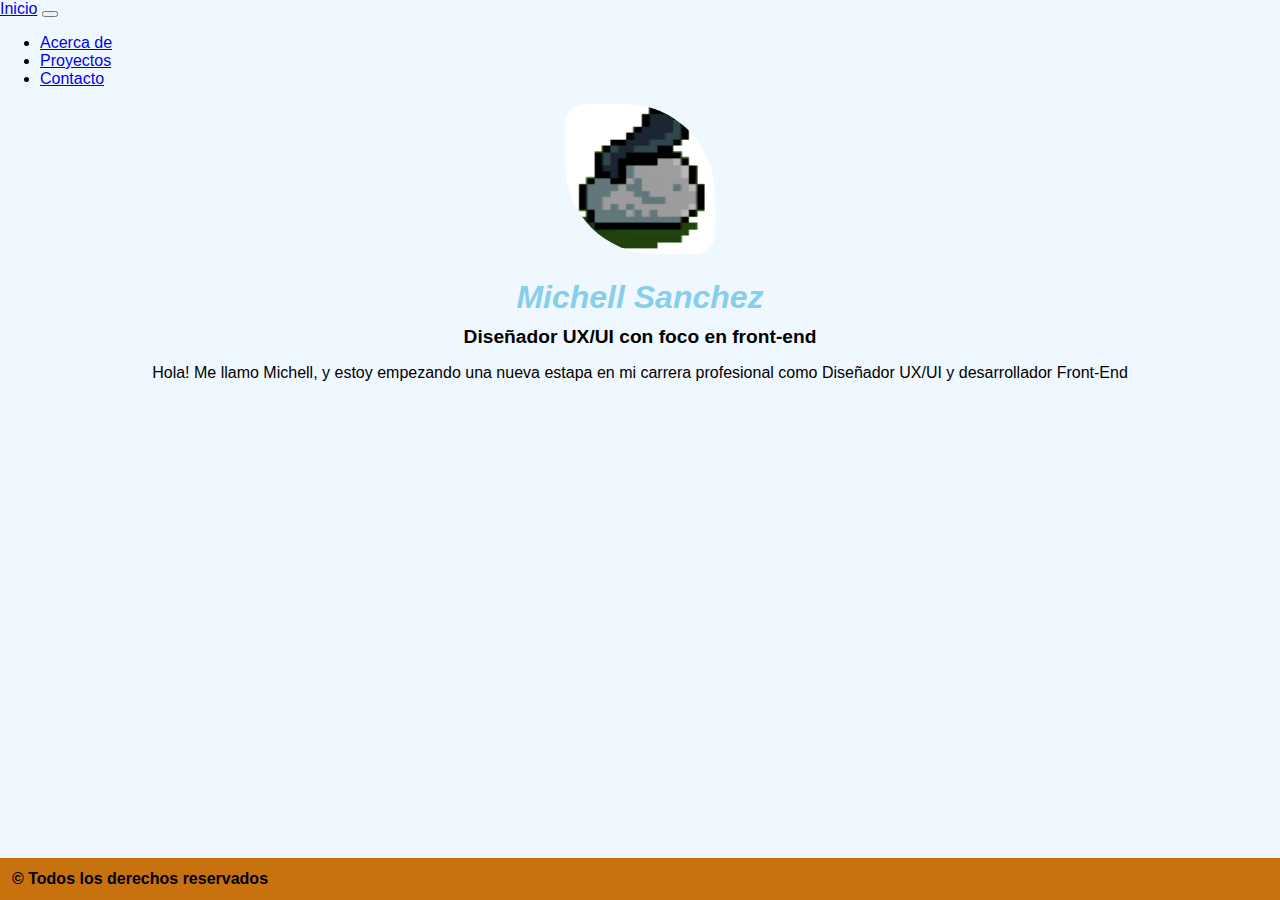
<file: index.html>
<!DOCTYPE html>
<html lang="en">

<head>
    <meta charset="UTF-8">
    <meta name="viewport" content="width=device-width, initial-scale=1.0">
    <title>Entrega 2</title>
    <link href="https://cdn.jsdelivr.net/npm/bootstrap@5.3.6/dist/css/bootstrap.min.css" rel="stylesheet"
        integrity="sha384-4Q6Gf2aSP4eDXB8Miphtr37CMZZQ5oXLH2yaXMJ2w8e2ZtHTl7GptT4jmndRuHDT" crossorigin="anonymous">
   <link rel="stylesheet" href="style.css">

</head>

<body>

    <header>
        <!--Barra de navegacion-->
    <nav class="navbar navbar-expand-lg bg-body-tertiary">
        <div class="container-fluid">
            <a class="navbar-brand" href="./index.html">Inicio</a>
            <button class="navbar-toggler" type="button" data-bs-toggle="collapse" data-bs-target="#navbarNav"
                aria-controls="navbarNav" aria-expanded="false" aria-label="Toggle navigation">
                <span class="navbar-toggler-icon"></span>
            </button>
            <div class="collapse navbar-collapse" id="navbarNav">
                <ul class="navbar-nav">
                    <li class="nav-item">
                        <a class="nav-link active" aria-current="page" href="./pages/acercade.html">Acerca de</a>
                    </li>
                    <li class="nav-item">
                        <a class="nav-link" href="./pages/Proyectos.html">Proyectos</a>
                    </li>
                    <li class="nav-item">
                        <a class="nav-link" href="./pages/Contacto.html">Contacto</a>
                    </li>
                </ul>
            </div>
        </div>
    </nav>

    </header>

    <main>
        
        <!--Presentacion-->
        <div class="container text-center">
            <div class="row">
                <div class="col-1"> </div>
                <div class="col-10">
                    <div class="presentacion">
                        <img class="foto" src="./imagenes/copete.png" alt="Foto de perfil">
                        <h1 class="titulo"> Michell Sanchez </h1>
                        <h2 class="subTitulo"> Diseñador UX/UI con foco en front-end</h2>
                        <p>
                            Hola! Me llamo Michell, y estoy empezando una nueva estapa en mi carrera profesional como
                            Diseñador
                            UX/UI y desarrollador Front-End
                        </p>
                    </div>
                    <div class="col-1"></div>
    </main>

    <footer>
        <div class="footer">
            &copy; Todos los derechos reservados
        </div>

    </footer>

    <script src="https://cdn.jsdelivr.net/npm/bootstrap@5.3.6/dist/js/bootstrap.bundle.min.js"
        integrity="sha384-j1CDi7MgGQ12Z7Qab0qlWQ/Qqz24Gc6BM0thvEMVjHnfYGF0rmFCozFSxQBxwHKO"
        crossorigin="anonymous"></script>
    
</body>


</html>
</file>
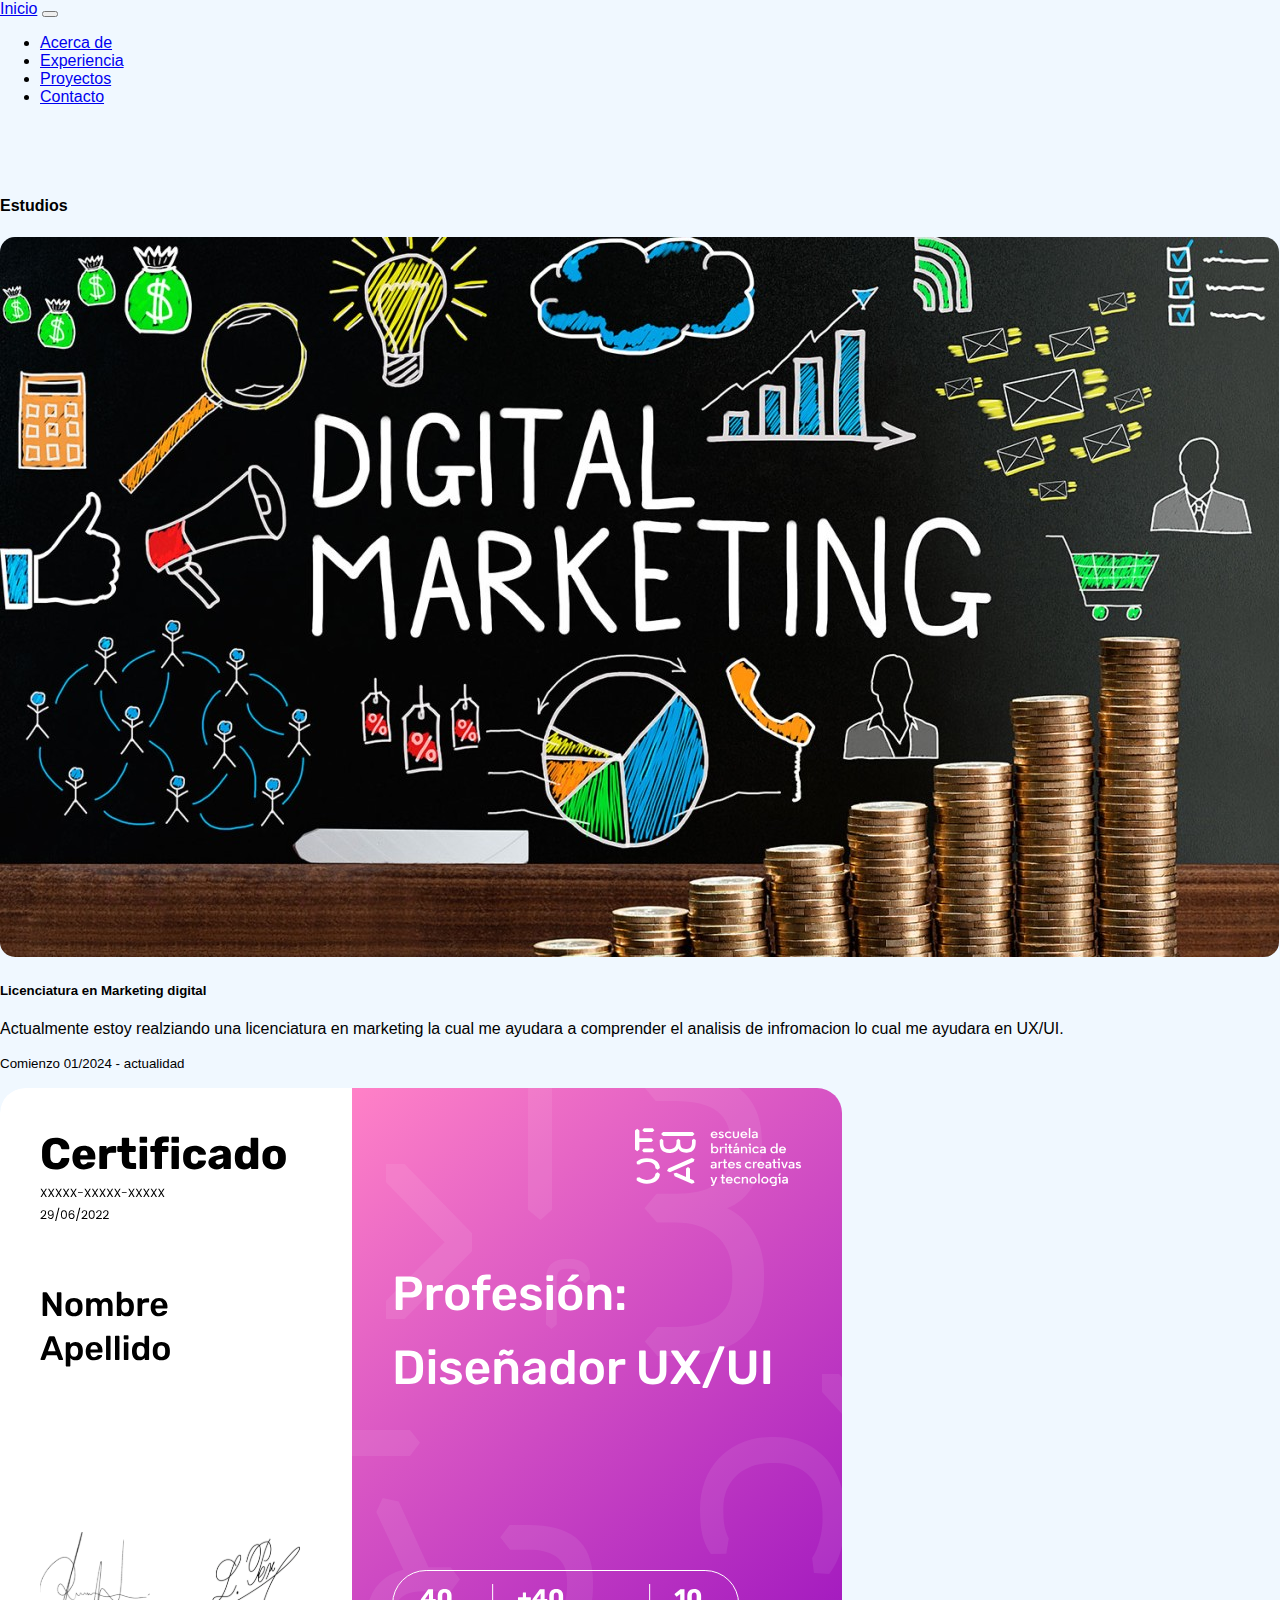
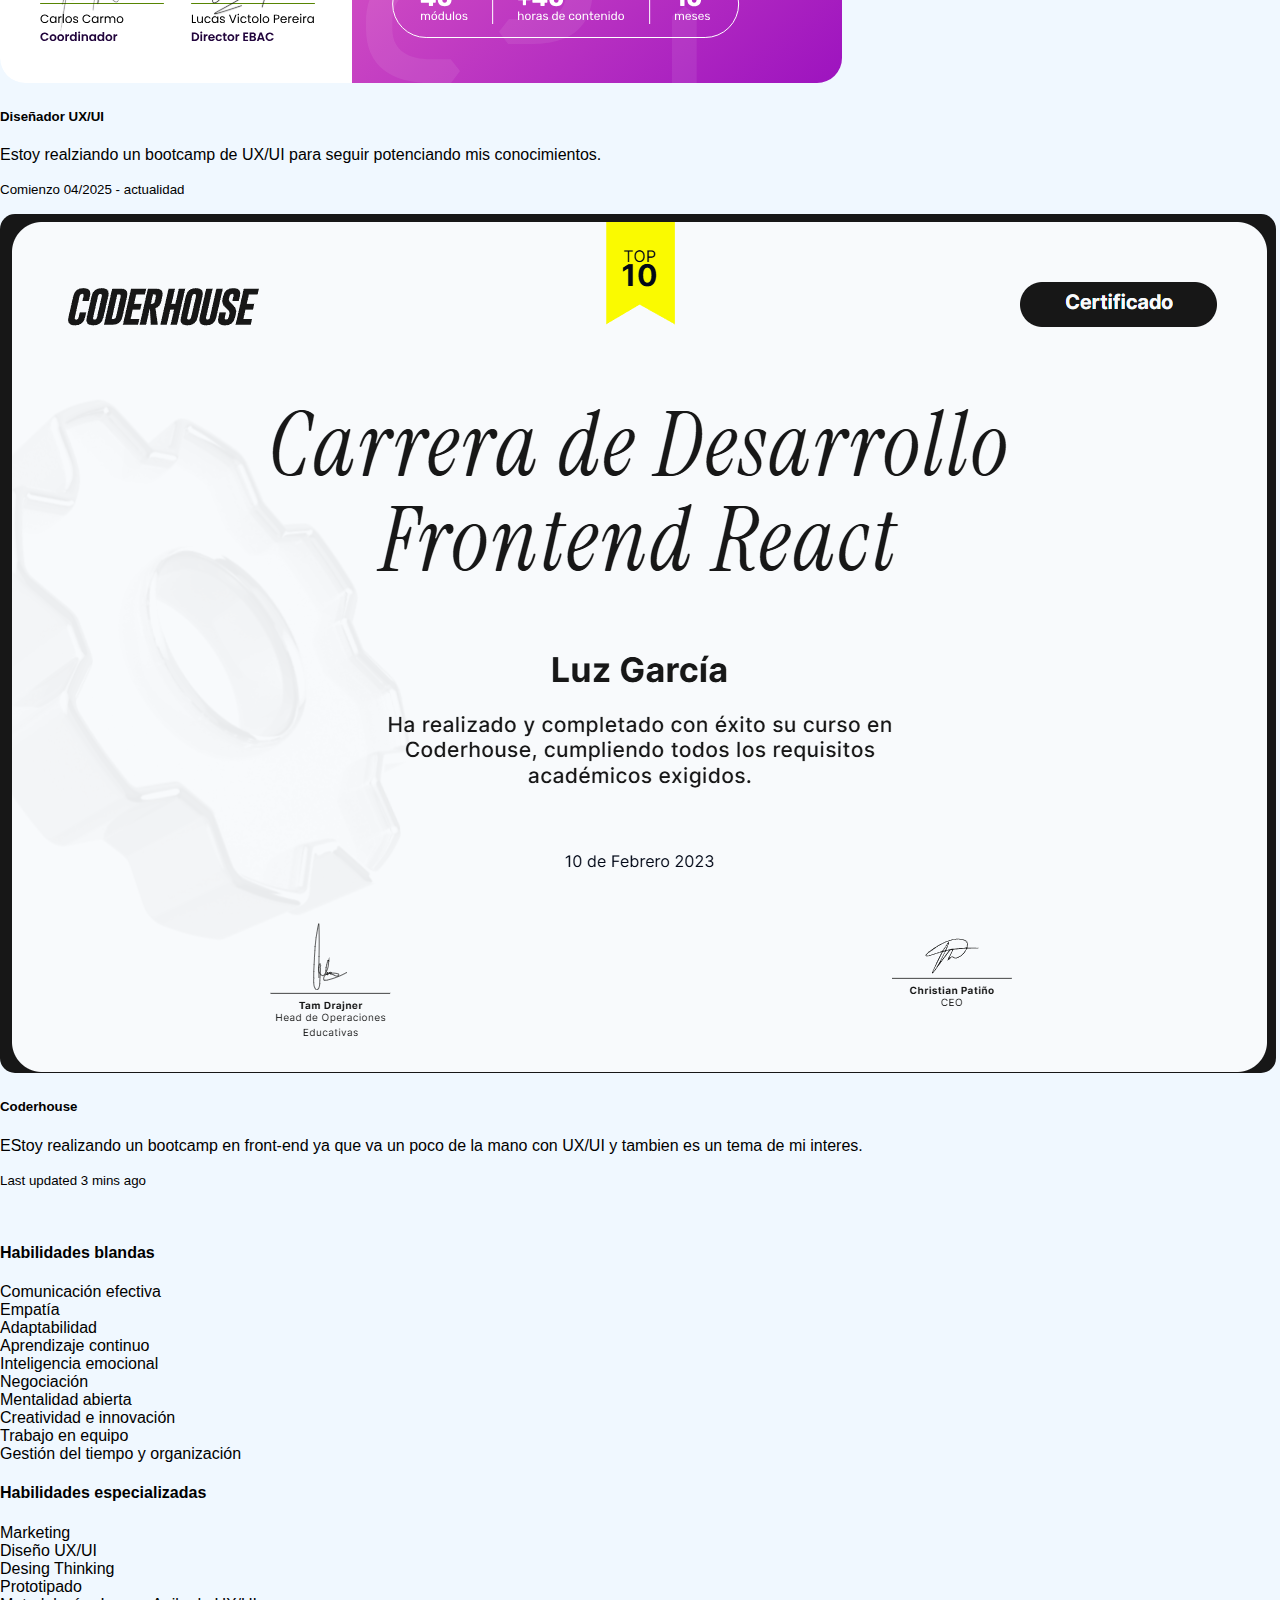
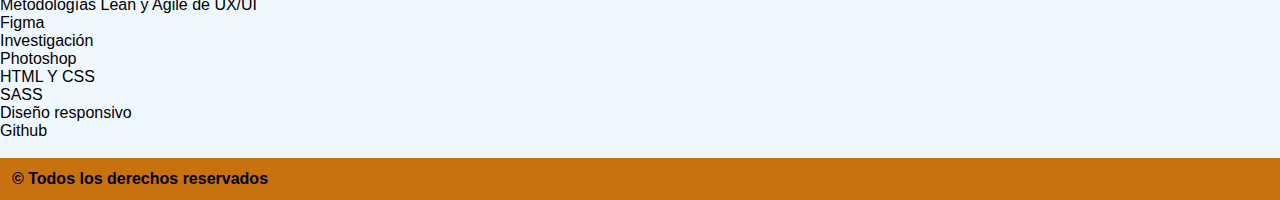
<file: pages/acercade.html>
<!DOCTYPE html>
<html lang="en">

<head>
    <meta charset="UTF-8">
    <meta name="viewport" content="width=device-width, initial-scale=1.0">
    <title>Entrega 2</title>
    <link href="https://cdn.jsdelivr.net/npm/bootstrap@5.3.6/dist/css/bootstrap.min.css" rel="stylesheet"
        integrity="sha384-4Q6Gf2aSP4eDXB8Miphtr37CMZZQ5oXLH2yaXMJ2w8e2ZtHTl7GptT4jmndRuHDT" crossorigin="anonymous">
    <link rel="stylesheet" href="../style.css">
</head>

<body>

    <header>
        <!-- Barra de navegacion-->
        <nav class="navbar navbar-expand-lg bg-body-tertiary fixed-top">
            <div class="container-fluid">
                <a class="navbar-brand" href="../index.html">Inicio</a>
                <button class="navbar-toggler" type="button" data-bs-toggle="collapse" data-bs-target="#navbarNav"
                    aria-controls="navbarNav" aria-expanded="false" aria-label="Toggle navigation">
                    <span class="navbar-toggler-icon"></span>
                </button>
                <div class="collapse navbar-collapse" id="navbarNav">
                    <ul class="navbar-nav">
                        <li class="nav-item">
                            <a class="nav-link active" aria-current="page" href="./acercade.html">Acerca de</a>
                        </li>
                        <li class="nav-item">
                            <a class="nav-link" href="./experiencia.html">Experiencia</a>
                        </li>
                        <li class="nav-item">
                            <a class="nav-link" href="./proyectos.html">Proyectos</a>
                        </li>
                        <li class="nav-item">
                            <a class="nav-link" href="./contacto.html">Contacto</a>
                        </li>
                    </ul>
                </div>
            </div>
        </nav>
        <br>
    </header>

    <main>
        <br><br>
        <h4>Estudios</h4>

        <div class="card-group">
            <div class="card">
                <img src="../imagenes/marketing.jpeg" class="card-img-top img-acercade"
                    alt="Imagen licenciatura marketing">
                <div class="card-body">
                    <h5 class="card-title">Licenciatura en Marketing digital</h5>
                    <p class="card-text">Actualmente estoy realziando una licenciatura en marketing la cual me
                        ayudara a comprender el analisis de infromacion lo cual me ayudara en UX/UI.</p>
                    <p class="card-text"><small class="text-body-secondary">Comienzo 01/2024 - actualidad</small>
                    </p>
                </div>
            </div>
            <div class="card">
                <img src="../imagenes/ux-ui.svg" class="card-img-top img-acercade" alt="Bootcamp ux-ui">
                <div class="card-body">
                    <h5 class="card-title">Diseñador UX/UI</h5>
                    <p class="card-text">Estoy realziando un bootcamp de UX/UI para seguir potenciando mis
                        conocimientos.</p>
                    <p class="card-text"><small class="text-body-secondary">Comienzo 04/2025 - actualidad </small>
                    </p>
                </div>
            </div>
            <div class="card">
                <img src="../imagenes/coderhouse.png" class="card-img-top img-acercade" alt="Coderhouse certificado">
                <div class="card-body">
                    <h5 class="card-title">Coderhouse</h5>
                    <p class="card-text">EStoy realizando un bootcamp en front-end ya que va un poco de la mano con
                        UX/UI y tambien es un tema de mi interes.</p>
                    <p class="card-text"><small class="text-body-secondary">Last updated 3 mins ago</small></p>
                </div>
            </div>
        </div>
        </div>
        <br>
        <h4>Habilidades blandas</h4>
        <div class="container">
            <div class="row  row-cols-4">
                <div class="col"><li>Comunicación efectiva</li></div>
                <div class="col"><li>Empatía</li></div>
                <div class="col"><li>Adaptabilidad</li></div>
                <div class="col"><li>Aprendizaje continuo</li></div>
                <div class="col"><li>Inteligencia emocional</li></div>
                <div class="col"><li>Negociación</li></div>
                <div class="col"><li>Mentalidad abierta</li></div>
                <div class="col"><li>Creatividad e innovación</li></div>
                <div class="col"><li>Trabajo en equipo</li></div>
                <div class="col-4"><li>Gestión del tiempo y organización</li></div>
            </div>
        </div>

        <h4>Habilidades especializadas</h4>
        <div class="container">
            <div class="row  row-cols-4">
                <div class="col"><li>Marketing</li></div>
                <div class="col"><li>Diseño UX/UI</li></div>
                <div class="col"><li>Desing Thinking</li></div>
                <div class="col"><li>Prototipado</li></div>
                <div class="col"><li>Metodologías Lean y Agile de UX/UI </li></div>
                <div class="col"><li>Figma</li></div>
                <div class="col"><li>Investigación</li></div>
                <div class="col"><li>Photoshop</li></div>
                <div class="col"><li>HTML Y CSS</li></div>
                <div class="col"><li>SASS</li></div>
                <div class="col"><li>Diseño responsivo</li></div>
                <div class="col"><li>Github</li></div>
                
            </div>
        </div>

        <br>
        
    </main>

    <footer>
        <div class="footer">
            &copy; Todos los derechos reservados
        </div>

    </footer>
    <script src="https://cdn.jsdelivr.net/npm/bootstrap@5.3.6/dist/js/bootstrap.bundle.min.js"
        integrity="sha384-j1CDi7MgGQ12Z7Qab0qlWQ/Qqz24Gc6BM0thvEMVjHnfYGF0rmFCozFSxQBxwHKO"
        crossorigin="anonymous"></script>
</body>

</html>
</file>
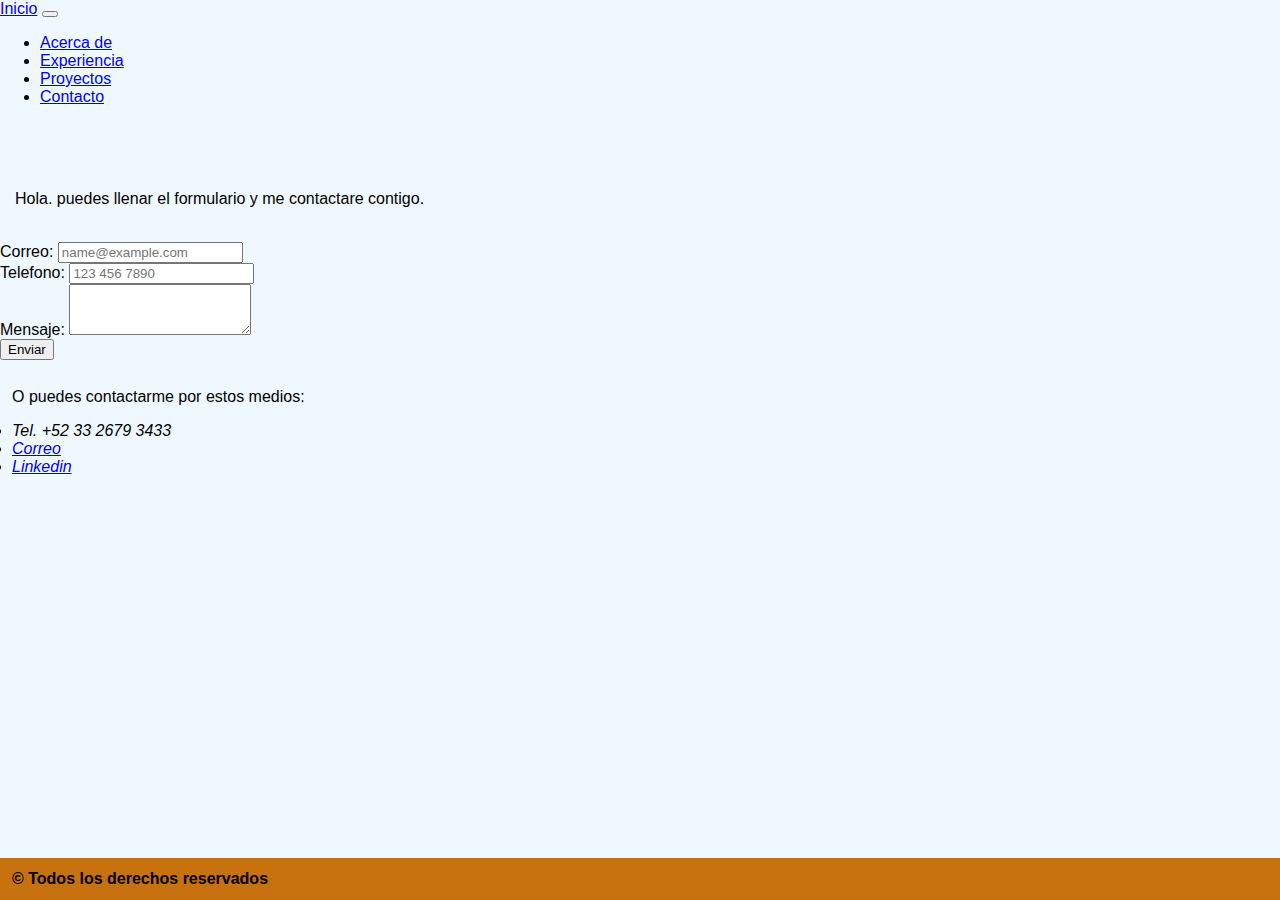
<file: pages/Contacto.html>
<!DOCTYPE html>
<html lang="en">

<head>
    <meta charset="UTF-8">
    <meta name="viewport" content="width=device-width, initial-scale=1.0">
    <title>Entrega 2</title>
    <link href="https://cdn.jsdelivr.net/npm/bootstrap@5.3.6/dist/css/bootstrap.min.css" rel="stylesheet"
        integrity="sha384-4Q6Gf2aSP4eDXB8Miphtr37CMZZQ5oXLH2yaXMJ2w8e2ZtHTl7GptT4jmndRuHDT" crossorigin="anonymous">
   <link rel="stylesheet" href="../style.css">
</head>

<body>
    
    <header>
        <!-- Barra de navegacion-->
        <nav class="navbar navbar-expand-lg bg-body-tertiary fixed-top">
            <div class="container-fluid">
                <a class="navbar-brand" href="../index.html">Inicio</a>
                <button class="navbar-toggler" type="button" data-bs-toggle="collapse" data-bs-target="#navbarNav"
                    aria-controls="navbarNav" aria-expanded="false" aria-label="Toggle navigation">
                    <span class="navbar-toggler-icon"></span>
                </button>
                <div class="collapse navbar-collapse" id="navbarNav">
                    <ul class="navbar-nav">
                        <li class="nav-item">
                            <a class="nav-link active" aria-current="page" href="./acercade.html">Acerca de</a>
                        </li>
                        <li class="nav-item">
                        <a class="nav-link" href="./experiencia.html">Experiencia</a>
                        </li>
                        <li class="nav-item">
                            <a class="nav-link" href="./proyectos.html">Proyectos</a>
                        </li>
                        <li class="nav-item">
                            <a class="nav-link" href="./contacto.html">Contacto</a>
                        </li>
                    </ul>
                </div>
            </div>
        </nav>

    </header>

    <main>

        <div class="container text-center">
            <div class="row">
                <div class="col-1">

                </div>
                <div class="col-10">
                    <br>
                    <p style="margin-top: 50px; margin-left: 15px;">Hola. puedes llenar el formulario y me contactare
                        contigo.
                    </p>
                    <br>
                    <div class="container">
                        <div class="mb-3">
                            <label for="exampleFormControlInput1" class="form-label">Correo:</label>
                            <input type="email" class="form-control" id="exampleFormControlInput1"
                                placeholder="name@example.com">
                        </div>
                        <div class="mb-3">
                            <label for="exampleFormControlInput1" class="form-label">Telefono:</label>
                            <input type="text" class="form-control" id="exampleFormControlInput1"
                                placeholder="123 456 7890">
                        </div>
                        <div class="mb-3">
                            <label for="exampleFormControlTextarea1" class="form-label">Mensaje: </label>
                            <textarea class="form-control" id="exampleFormControlTextarea1" rows="3"></textarea>
                        </div>
                        <div class="mb-3">
                            <button class="btn btn-primary">Enviar</button>
                        </div>
                    </div>
                    <div class="contacto"><!-- Contacto-->

                        <p style="font-style: normal;">O puedes contactarme por estos medios:</p>
                        <li>Tel. +52 33 2679 3433</li>
                        <li><a href="mailto: michell.sanchez.agaton@gmail.com">Correo</a></li>
                        <li><a href="https://www.linkedin.com/in/michell-agaton/">Linkedin</a></li>

                    </div>
                </div>
                <div class="col-1">

                </div>
            </div>
        </div>

    </main>

    <footer>
        <div class="footer">
            &copy; Todos los derechos reservados
        </div>

    </footer>
    <script src="https://cdn.jsdelivr.net/npm/bootstrap@5.3.6/dist/js/bootstrap.bundle.min.js"
        integrity="sha384-j1CDi7MgGQ12Z7Qab0qlWQ/Qqz24Gc6BM0thvEMVjHnfYGF0rmFCozFSxQBxwHKO"
        crossorigin="anonymous"></script>
</body>

</html>
</file>
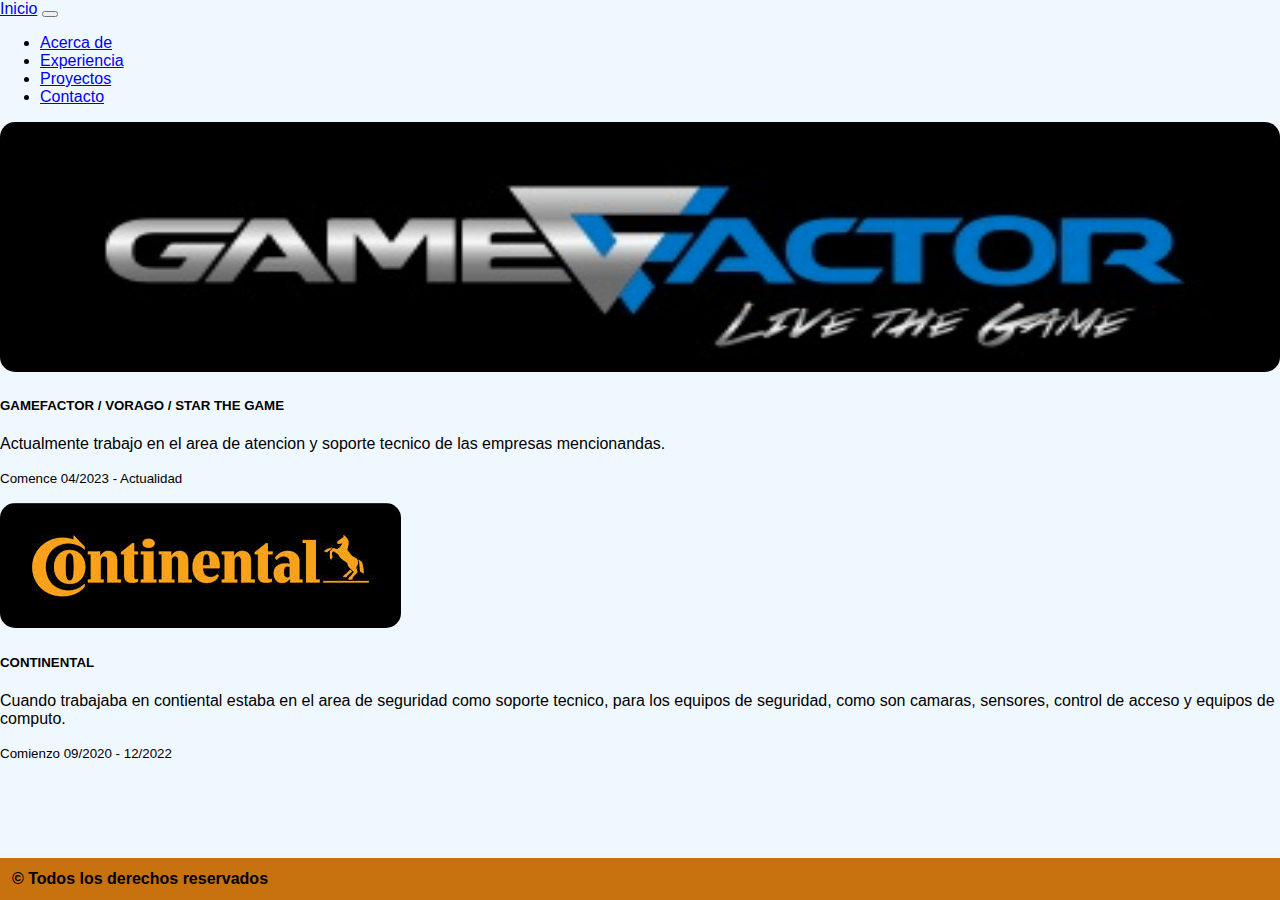
<file: pages/experiencia.html>
<!DOCTYPE html>
<html lang="en">

<head>
    <meta charset="UTF-8">
    <meta name="viewport" content="width=device-width, initial-scale=1.0">
    <title>Entrega 2</title>
    <link href="https://cdn.jsdelivr.net/npm/bootstrap@5.3.6/dist/css/bootstrap.min.css" rel="stylesheet"
        integrity="sha384-4Q6Gf2aSP4eDXB8Miphtr37CMZZQ5oXLH2yaXMJ2w8e2ZtHTl7GptT4jmndRuHDT" crossorigin="anonymous">
    <link rel="stylesheet" href="../style.css">
</head>

<body>
    <header>
        <!-- Barra de navegacion-->
        <nav class="navbar navbar-expand-lg bg-body-tertiary fixed-top">
            <div class="container-fluid">
                <a class="navbar-brand" href="../index.html">Inicio</a>
                <button class="navbar-toggler" type="button" data-bs-toggle="collapse" data-bs-target="#navbarNav"
                    aria-controls="navbarNav" aria-expanded="false" aria-label="Toggle navigation">
                    <span class="navbar-toggler-icon"></span>
                </button>
                <div class="collapse navbar-collapse" id="navbarNav">
                    <ul class="navbar-nav">
                        <li class="nav-item">
                            <a class="nav-link active" aria-current="page" href="./acercade.html">Acerca de</a>
                        </li>
                        <li class="nav-item">
                            <a class="nav-link" href="./experiencia.html">Experiencia</a>
                        </li>
                        <li class="nav-item">
                            <a class="nav-link" href="./proyectos.html">Proyectos</a>
                        </li>
                        <li class="nav-item">
                            <a class="nav-link" href="./contacto.html">Contacto</a>
                        </li>
                    </ul>
                </div>
            </div>
        </nav>
    </header>

    <main>
        <!-- Experiencia-->
        <div class="container">
            <div class="card mb-3">
                <img src="../imagenes/gamefactor.jpg" class="card-img-top tamanio" alt="Logo gamefactor">
                <div class="card-body">
                    <h5 class="card-title">GAMEFACTOR / VORAGO / STAR THE GAME</h5>
                    <p class="card-text">Actualmente trabajo en el area de atencion y soporte tecnico de las empresas
                        mencionandas.</p>
                    <p class="card-text"><small class="text-body-secondary">Comence 04/2023 - Actualidad</small></p>
                </div>
            </div>
            <div class="card mb-3">
                <img src="../imagenes/continental.jpeg" class="card-img-top img-acercade" alt="Logo continental">
                <div class="card-body">
                    <h5 class="card-title">CONTINENTAL</h5>
                    <p class="card-text">Cuando trabajaba en contiental estaba en el area de seguridad como soporte
                        tecnico, para los equipos de seguridad, como son camaras, sensores, control de acceso y equipos de computo.</p>
                    <p class="card-text"><small class="text-body-secondary">Comienzo 09/2020 - 12/2022</small></p>
                </div>
            </div>
    </main>

    <footer>
        <div class="footer">
            &copy; Todos los derechos reservados
        </div>
    </footer>
    <script src="https://cdn.jsdelivr.net/npm/bootstrap@5.3.6/dist/js/bootstrap.bundle.min.js"
        integrity="sha384-j1CDi7MgGQ12Z7Qab0qlWQ/Qqz24Gc6BM0thvEMVjHnfYGF0rmFCozFSxQBxwHKO"
        crossorigin="anonymous"></script>
</body>
</file>
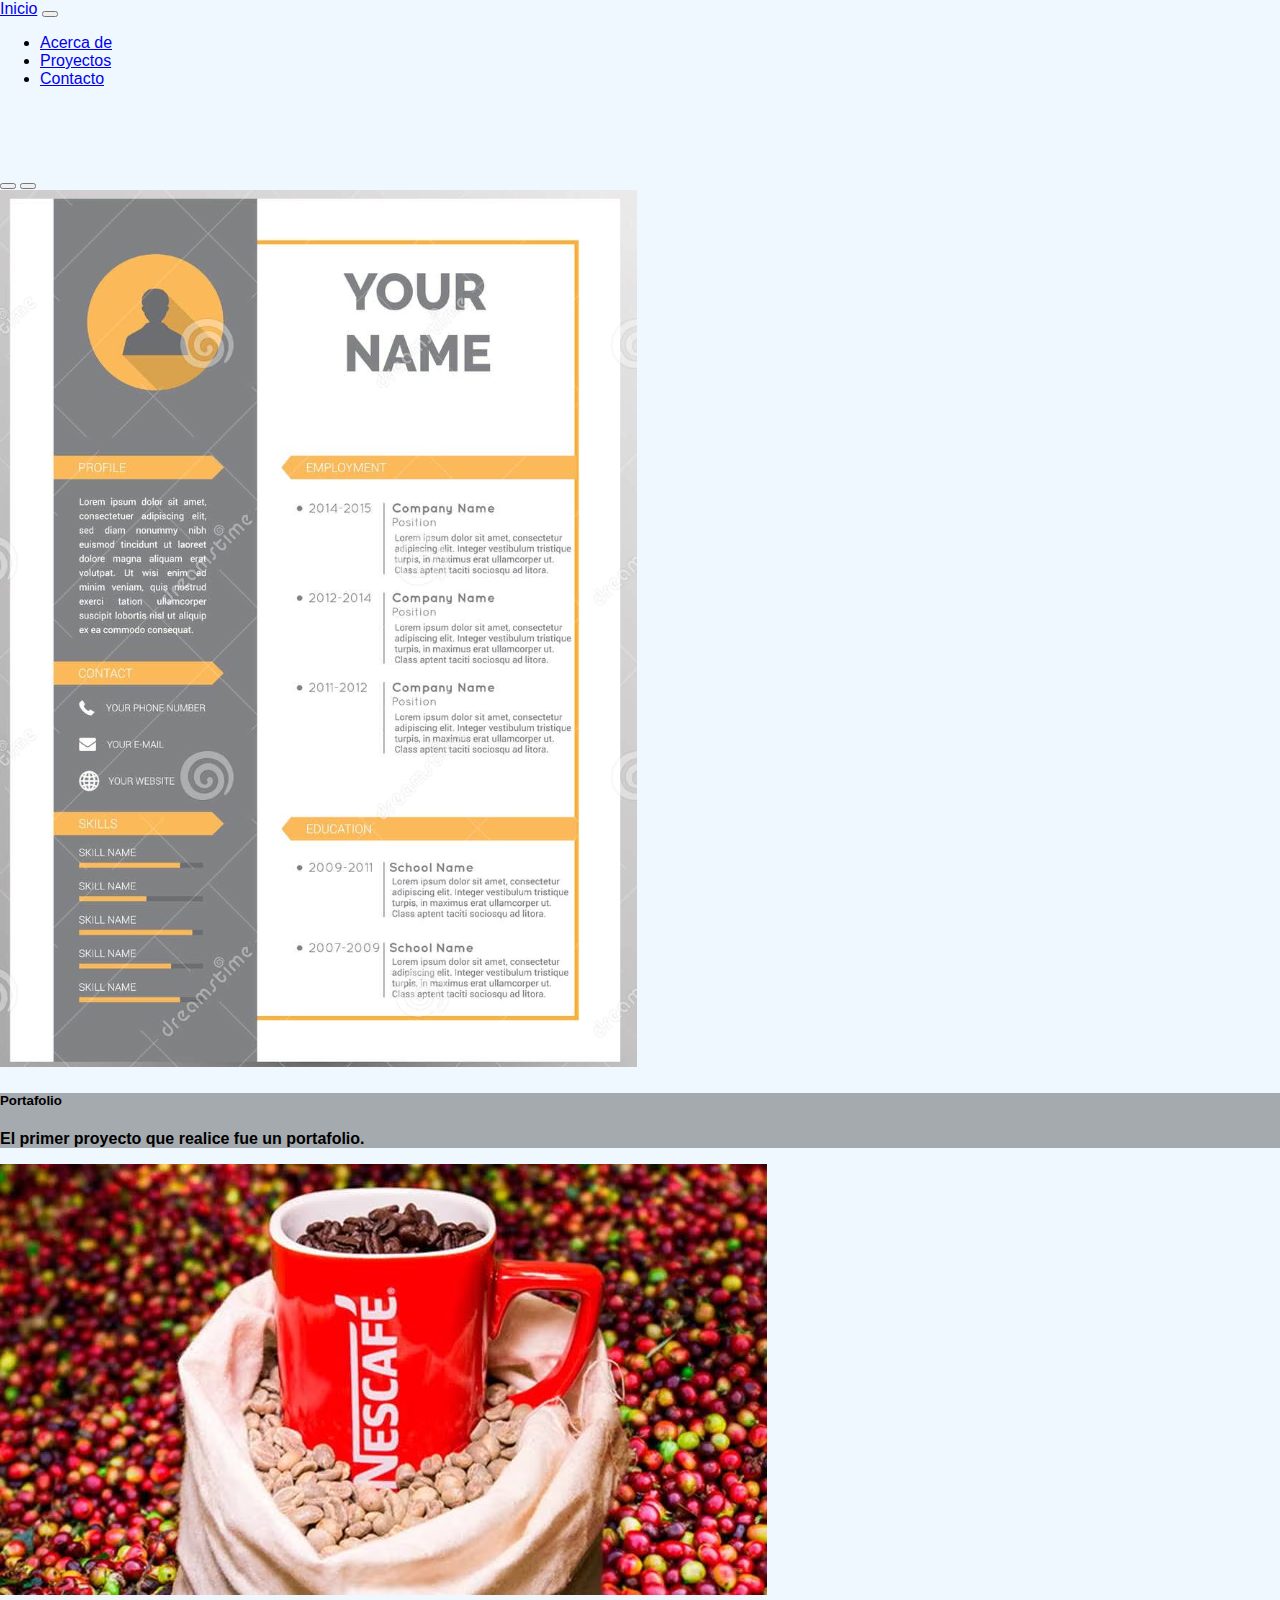
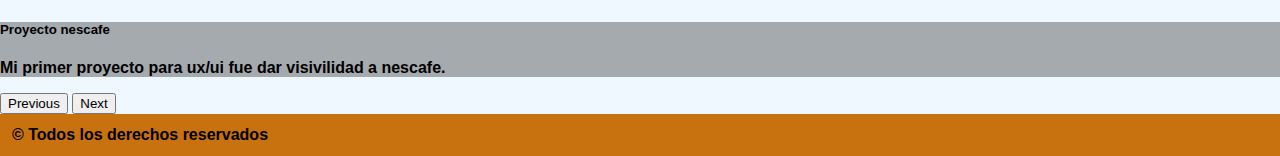
<file: pages/Proyectos.html>
<!DOCTYPE html>
<html lang="en">

<head>
    <meta charset="UTF-8">
    <meta name="viewport" content="width=device-width, initial-scale=1.0">
    <title>Entrega 2</title>
    <link href="https://cdn.jsdelivr.net/npm/bootstrap@5.3.6/dist/css/bootstrap.min.css" rel="stylesheet"
        integrity="sha384-4Q6Gf2aSP4eDXB8Miphtr37CMZZQ5oXLH2yaXMJ2w8e2ZtHTl7GptT4jmndRuHDT" crossorigin="anonymous">
    <link rel="stylesheet" href="../style.css">
</head>

<body>

    <header>

            <!-- Barra de navegacion-->
            <nav class="navbar navbar-expand-lg bg-body-tertiary fixed-top">

                <div class="container-fluid">
                    <a class="navbar-brand" href="../index.html">Inicio</a>
                    <button class="navbar-toggler" type="button" data-bs-toggle="collapse" data-bs-target="#navbarNav"
                        aria-controls="navbarNav" aria-expanded="false" aria-label="Toggle navigation">
                        <span class="navbar-toggler-icon"></span>
                    </button>
                    <div class="collapse navbar-collapse" id="navbarNav">
                        <ul class="navbar-nav">
                            <li class="nav-item">
                                <a class="nav-link active" aria-current="page" href="./acercade.html">Acerca de</a>
                            </li>
                            <li class="nav-item">
                                <a class="nav-link" href="./Proyectos.html">Proyectos</a>
                            </li>
                            <li class="nav-item">
                                <a class="nav-link" href="./Contacto.html">Contacto</a>
                            </li>
                        </ul>
                    </div>
                </div>
            </nav>

    </header>

    <main>
        <!-- proyectos-->
        <br>
        <div class="container" style="margin-top: 50px;">
            <div id="carouselExampleCaptions" class="carousel carousel-dark slide">
                <div class="carousel-indicators">
                    <button type="button" data-bs-target="#carouselExampleCaptions" data-bs-slide-to="0" class="active"
                        aria-current="true" aria-label="Slide 1"></button>
                    <button type="button" data-bs-target="#carouselExampleCaptions" data-bs-slide-to="1"
                        aria-label="Slide 2"></button>

                </div>
                <div class="carousel-inner">
                    <div class="carousel-item active text-center ">
                        <img src="../imagenes/cv.png" class=" w-50" alt="Curriculum ejemplo">
                        <div class="carousel-caption d-none d-md-block">
                            <h5>Portafolio</h5>
                            <p>El primer proyecto que realice fue un portafolio.</p>
                        </div>
                    </div>
                    <div class="carousel-item">
                        <img src="../imagenes/beneficios-cafe-grano-nescafe-taza-roja.png" class="d-block w-100"
                            alt="proyecto nescafe">
                        <div class="carousel-caption d-none d-md-block">
                            <h5>Proyecto nescafe</h5>
                            <p>Mi primer proyecto para ux/ui fue dar visivilidad a nescafe.</p>
                        </div>
                    </div>

                </div>
                <button class="carousel-control-prev" type="button" data-bs-target="#carouselExampleCaptions"
                    data-bs-slide="prev">
                    <span class="carousel-control-prev-icon bg-dark" aria-hidden="true"></span>
                    <span class="visually-hidden">Previous</span>
                </button>
                <button class="carousel-control-next" type="button" data-bs-target="#carouselExampleCaptions"
                    data-bs-slide="next">
                    <span class="carousel-control-next-icon bg-dark" aria-hidden="true"></span>
                    <span class="visually-hidden">Next</span>
                </button>
            </div>
        </div>
    </main>

    <footer>
        <div class="footer">
            &copy; Todos los derechos reservados
        </div>

    </footer>
    
    <script src="https://cdn.jsdelivr.net/npm/bootstrap@5.3.6/dist/js/bootstrap.bundle.min.js"
        integrity="sha384-j1CDi7MgGQ12Z7Qab0qlWQ/Qqz24Gc6BM0thvEMVjHnfYGF0rmFCozFSxQBxwHKO"
        crossorigin="anonymous"></script>
</body>

</html>
</file>
<file: style.css>
body {
  margin: 0;
  font-family: Arial, Helvetica, sans-serif;
  background-color: aliceblue !important;
  display: grid;
  min-height: 100vh;
  grid-template-rows: auto 1fr auto;
}

.nav-bar {
  background-color: aqua;
}

.carousel-caption {
  color: black !important;
  background-color: rgba(58, 58, 58, 0.41) !important;
  font-weight: bold;
}

.visually-hidden {
  color: black !important;
}

.titulo {
  color: skyblue;
  font-style: italic;
  font-size: xx-large;
  font-family: Arial, Helvetica, sans-serif;
  margin-bottom: 10px;
}

.subTitulo {
  font-family: Verdana, Geneva, Tahoma, sans-serif;
  font-size: larger;
  margin-top: 0;
  margin-bottom: 10px;
}

.foto {
  height: 150px;
  width: 150px;
  border-radius: 20px 90px 20px 90px;
}

.presentacion {
  background-color: backgd-color;
  align-content: center;
  text-align: center;
}

.proyectos {
  background-color: azure;
  padding: 12px;
}

.img-acercade {
  border-radius: 15px;
}

.tamanio {
  border-radius: 15px;
  width: 100% !important;
  max-height: 250px !important;
}

.imgProyectos {
  width: 450px;
  height: 450px;
  margin: 0;
}

.contacto {
  background-color: rgb(240, 248, 255);
  font-style: italic;
  padding: 12px;
  text-align: left;
}

.footer {
  background-color: rgb(199, 113, 15);
  font-weight: bold;
  padding: 12px;
}

/*# sourceMappingURL=style.css.map */
</file>
